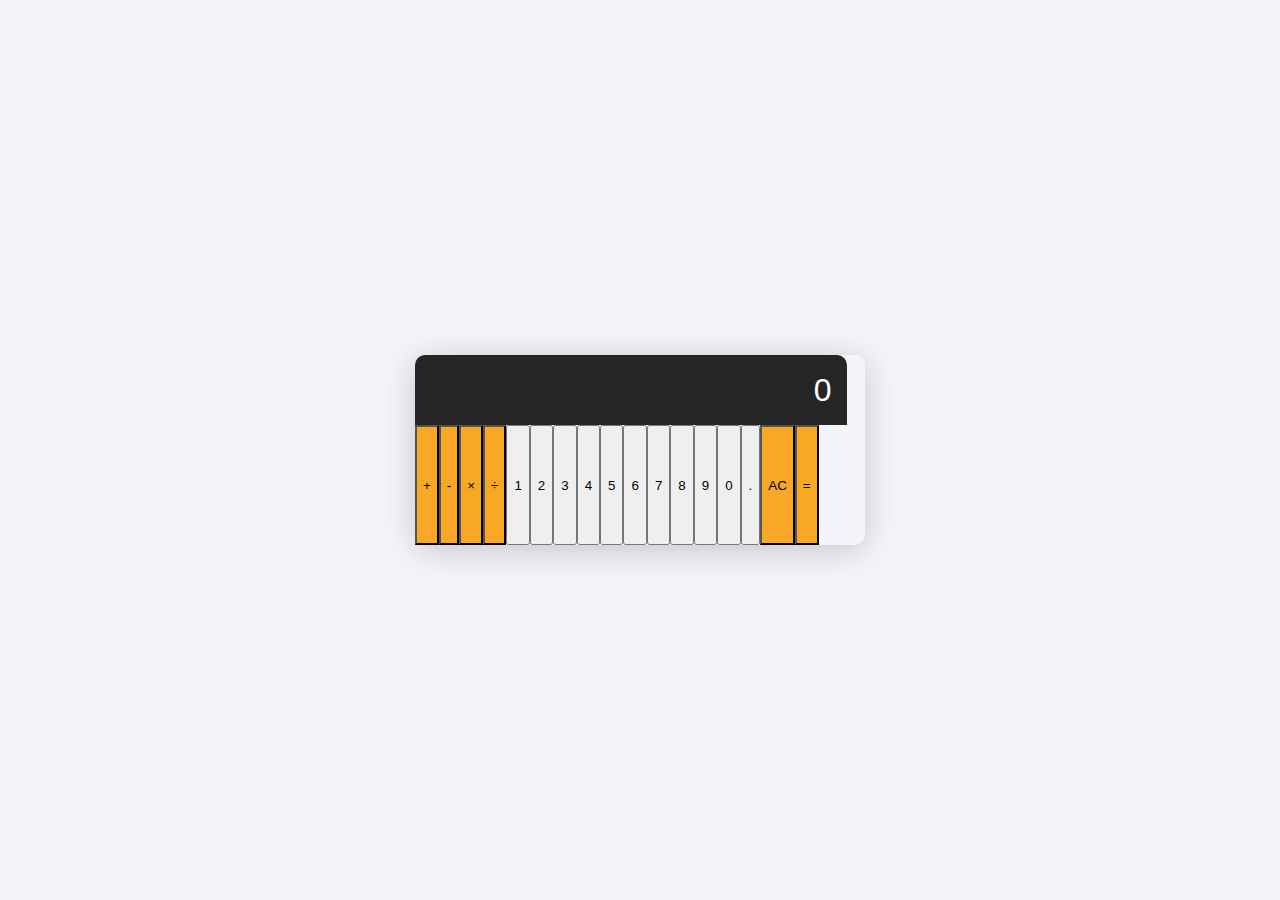
<file: index.html>
<!DOCTYPE html>
<html lang="en">
<head>
    <meta charset="UTF-8">
    <meta name="viewport" content="width=device-width, initial-scale=1.0">
    <title>Calculator</title>
    <link rel="stylesheet" href="style.css">
</head>
<body>
    <div class="calculator">
        <input type="text" class="calculator-screen" value="" disabled />
        
        <div class="calculator-keys">
            <button type="button" class="operator" value="+">+</button>
            <button type="button" class="operator" value="-">-</button>
            <button type="button" class="operator" value="*">&times;</button>
            <button type="button" class="operator" value="/">&divide;</button>

            <button type="button" value="1">1</button>
            <button type="button" value="2">2</button>
            <button type="button" value="3">3</button>

            <button type="button" value="4">4</button>
            <button type="button" value="5">5</button>
            <button type="button" value="6">6</button>

            <button type="button" value="7">7</button>
            <button type="button" value="8">8</button>
            <button type="button" value="9">9</button>

            <button type="button" value="0">0</button>
            <button type="button" class="decimal" value=".">.</button>
            <button type="button" class="all-clear" value="all-clear">AC</button>

            <button type="button" class="equal-sign operator" value="=">=</button>
        </div>
    </div>
    <script src="script.js"></script>
</body>
</html>
</file>
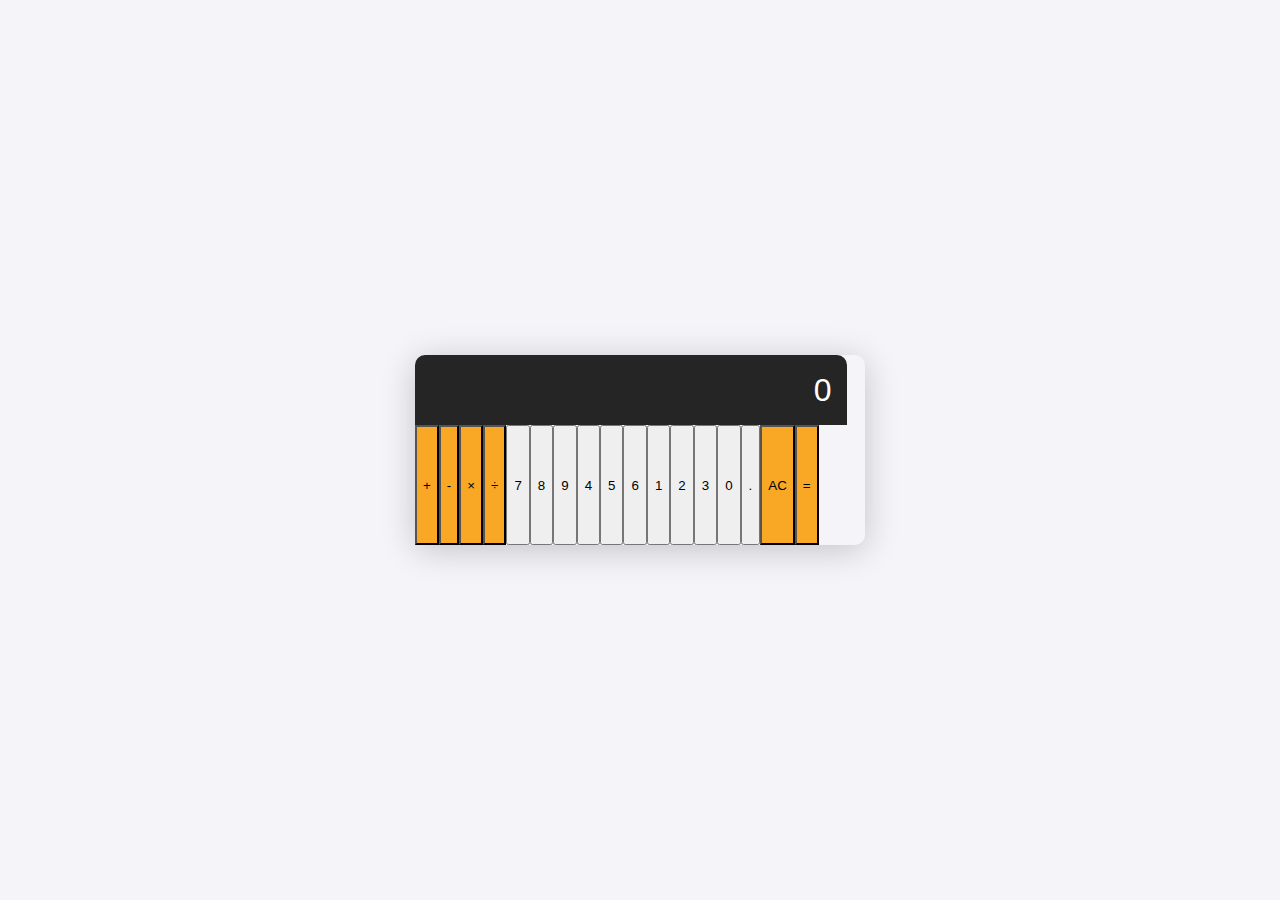
<file: İndex.html>
<!DOCTYPE html>
<html lang="en">
<head>
    <meta charset="UTF-8">
    <meta name="viewport" content="width=device-width, initial-scale=1.0">
    <title>Calculator</title>
    <link rel="stylesheet" href="style.css">
</head>
<body>
    <div class="calculator">
        <input type="text" class="calculator-screen" value="" disabled />
        
        <div class="calculator-keys">
            <button type="button" class="operator" value="+">+</button>
            <button type="button" class="operator" value="-">-</button>
            <button type="button" class="operator" value="*">&times;</button>
            <button type="button" class="operator" value="/">&divide;</button>

            <button type="button" value="7">7</button>
            <button type="button" value="8">8</button>
            <button type="button" value="9">9</button>

            <button type="button" value="4">4</button>
            <button type="button" value="5">5</button>
            <button type="button" value="6">6</button>

            <button type="button" value="1">1</button>
            <button type="button" value="2">2</button>
            <button type="button" value="3">3</button>

            <button type="button" value="0">0</button>
            <button type="button" class="decimal" value=".">.</button>
            <button type="button" class="all-clear" value="all-clear">AC</button>

            <button type="button" class="equal-sign operator" value="=">=</button>
        </div>
    </div>
    <script src="script.js"></script>
</body>
</html>
</file>
<file: style.css>
html {
    font-size: 62.5%;
}

body {
    font-family: 'Roboto', sans-serif;
    font-size: 2.4rem;
    display: flex;
    justify-content: center;
    align-items: center;
    height: 100vh;
    background-color: #f4f4f9;
    margin: 0;
}

.calculator {
    border-radius: 1rem;
    box-shadow: 0 0.5rem 3.5rem rgba(0, 0, 0, 0.2);
}

.calculator-screen {
    width: 89.25%; /* 100 olduğunda taşıyor.*/
    height: 5rem; /*İlk başta 8 yapmıştım ama çok uzunduruyordu.*/
    border: none;
    background-color: #252525;
    color: #fff;
    text-align: right;
    padding: 1rem 1.5rem;
    border-top-left-radius: 1rem;
    border-top-right-radius: 1rem;
    font-size: 3.2rem;
}

.button {
    height: 6rem;
    width: 25%;
    border: 0.1rem solid #d4d4d2;
    background: white;
    font-size: 2.4rem;
    text-align: center;
    cursor: pointer;
}

.button:active {
    background: #d4d4d2;
}

.operator {
    background: #f9a825;
}

.equal-sign {
    height: calc(2 * 6rem);
}

.all-clear {
    background: #f9a825;
}

.calculator-keys {
    display: flex;
    flex-wrap: wrap;
}
</file>
